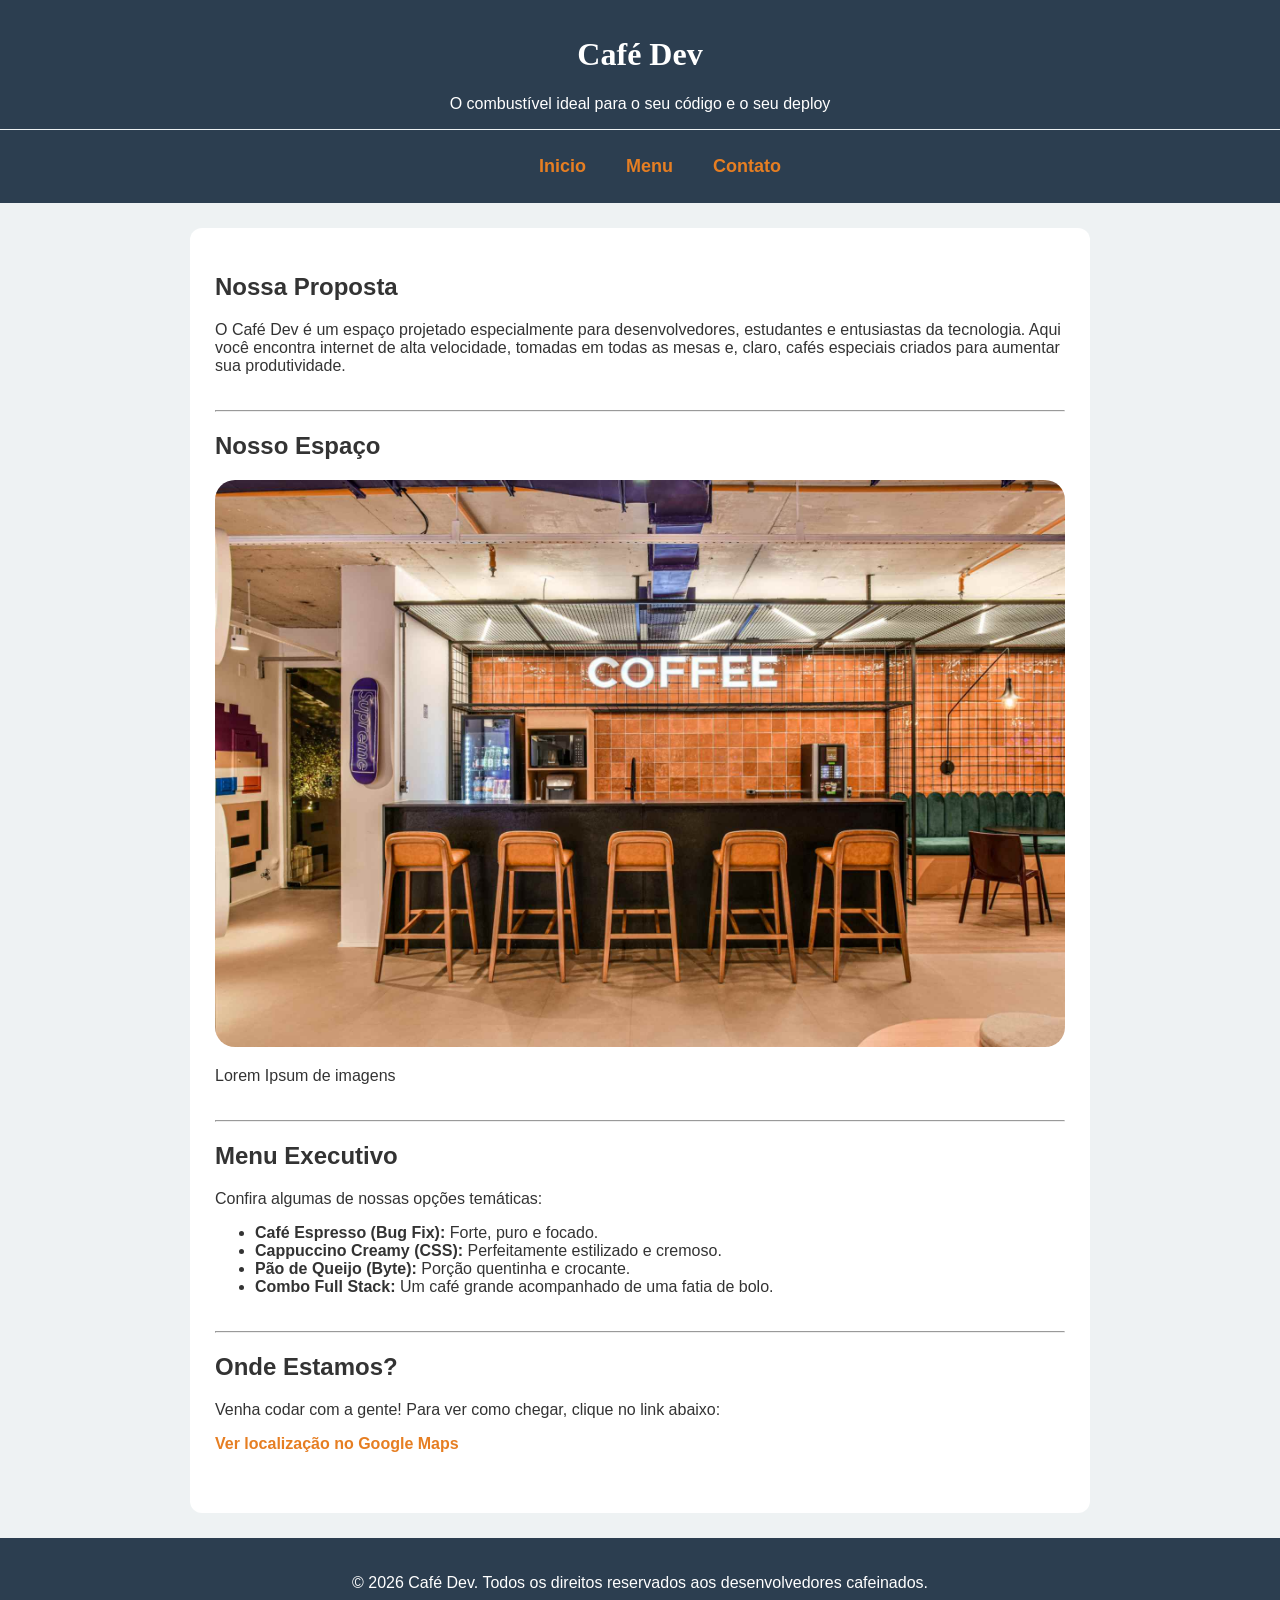
<file: index.html>
<!DOCTYPE html>
<html lang="pt-BR">
	<head>
		<meta charset="UTF-8" />
		<title>Café Dev - O combustível do programador</title>
         


		<style>
			/* 5. Propriedades CSS e Modelo de Caixa (Box Model) */
			body {
				/* Nova combinação de fontes modernas */
				font-family: 'Segoe UI', Tahoma, Geneva, Verdana, sans-serif;
				background-color: #eef2f3; /* Fundo cinza bem claro/azuloso */
				margin: 0;
				color: #333333;
			}

			/* Cabeçalho com nova cor (Azul Petróleo Escuro) */
			header {
				background-color: #2c3e50;
				color: white;
				text-align: center;
				padding-top: 15px; /* Mais espaçamento interno */
        padding-bottom: 10px;
			}
      header h1 {
        font-family: 'Times New Roman', Times, serif
      }
      nav {
        border-top: 1px solid #eef2f3;
      }
      nav ul {
        list-style: none;
        display: flex;
        justify-content: center;
        padding-top: 10px;
      }

      nav a{
        color: #e67e22;
        padding: 20px;
        font-weight: bolder;
        font-size: large;
      }

			/* Bloco principal centralizado com novas proporções */
			main {
				width: 850px; /* Largura um pouco menor que o anterior */
				margin: 25px auto; /* Margem de 25px acima/abaixo e centralizado nas laterais */
				background-color: white;
				padding: 25px;
				border-radius: 12px; /* Cantos ainda mais arredondados e modernos */
			}

			/* Espaçamento entre as seções */
			section {
				margin-bottom: 35px;
			}

			/* Estilização da imagem */
			img {
				width: 100%;
				border-radius: 20px; /* Acompanha o arredondamento do main */
			}

			/* Rodapé combinando com o cabeçalho */
			footer {
				background-color: #2c3e50;
				color: white;
				text-align: center;
				padding: 20px;
			}

			/* Estilização dos Links - Nova cor (Laranja/Abóbora) */
			a {
				color: #e67e22;
				font-weight: bold;
				text-decoration: none; /* Remove o sublinhado padrão */
			}

			/* 4. Pseudo-classe Hover (Efeito ao passar o mouse) */
			a:hover {
				text-decoration: underline; /* O sublinhado aparece apenas no foco */
				color: #d35400; /* Muda para um tom de laranja mais escuro */
			}
		</style>
	</head>

	<body>
		<header>
			<h1>Café Dev</h1>
			<p>O combustível ideal para o seu código e o seu deploy</p>
      <nav>
        <ul>
          <li> <a href="index2.html"> Inicio  </a> </li>
          <li> <a href="Menu.html"> Menu    </a> </li>
          <li> <a href="contato.html"> Contato </a> </li>
        </ul>
      </nav>
		</header>

		<main>
			<section>
				<h2>Nossa Proposta</h2>
				<p>
					O Café Dev é um espaço projetado especialmente para desenvolvedores, 
					estudantes e entusiastas da tecnologia. Aqui você encontra internet de alta 
					velocidade, tomadas em todas as mesas e, claro, cafés especiais criados 
					para aumentar sua produtividade.
				</p>
			</section>

			<hr />

			<section id=inicio>
				<h2>Nosso Espaço</h2>
				<img src="cafeteriapequenaabre-2.jpeg" width="400px" />
				<p>Lorem Ipsum de imagens</p>
			</section>

			<hr />

			<section id="Menu">
				<h2>Menu Executivo</h2>
				<p>Confira algumas de nossas opções temáticas:</p>
				
				<ul>
					<li><strong>Café Espresso (Bug Fix):</strong> Forte, puro e focado.</li>
					<li><strong>Cappuccino Creamy (CSS):</strong> Perfeitamente estilizado e cremoso.</li>
					<li><strong>Pão de Queijo (Byte):</strong> Porção quentinha e crocante.</li>
					<li><strong>Combo Full Stack:</strong> Um café grande acompanhado de uma fatia de bolo.</li>
				</ul>
			</section>

			<hr />

			<section id="Contato">
				<h2>Onde Estamos?</h2>
				<p>Venha codar com a gente! Para ver como chegar, clique no link abaixo:</p>
				<p>
					<a href="https://www.google.com/maps/place/Moura/@-10.9250959,-37.105284,17z/data=!4m10!1m2!2m1!1smoura+torta!3m6!1s0x71ab2423cbe905f:0x63e18ee668f7a078!8m2!3d-10.9262983!4d-37.1028175!15sCgttb3VyYSB0b3J0YVoNIgttb3VyYSB0b3J0YZIBCXNuYWNrX2JhcuABAA!16s%2Fg%2F11bycjr1_3!5m1!1e4?entry=ttu&g_ep=EgoyMDI2MDYyOC4wIKXMDSoASAFQAw%3D%3D" target="_blank"> 
						Ver localização no Google Maps 
					</a>
				</p>
			</section>
		</main>

		<footer>
			<p>&copy; 2026 Café Dev. Todos os direitos reservados aos desenvolvedores cafeinados.</p>
		</footer>
	</body>
</html>
</file>
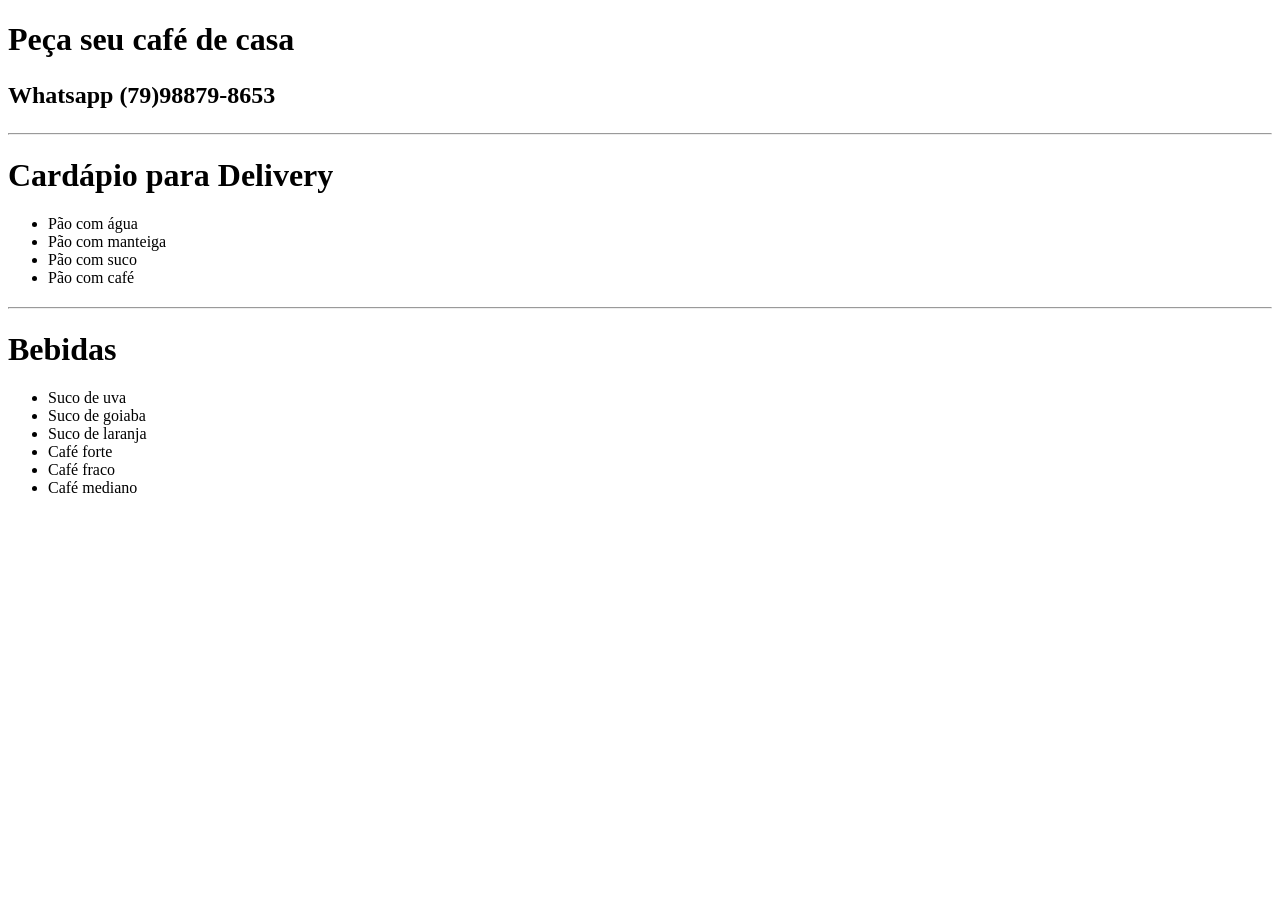
<file: contato.html>
<!DOCTYPE html>
 <html>
        <head>
        <meta charset="UTF-8">
        <title>Peça seu café de casa</title>
        <h1>Peça seu café de casa</h1>


        <h2><p>Whatsapp (79)98879-8653</p></h2>
        <h1></h1>
        <hr>

        <title>Cardápio para Delivery</title>
        <h1>Cardápio para Delivery</h1>
         <ul>
            <li>Pão com água</li>
            <li>Pão com manteiga</li>
            <li>Pão com suco</li>
            <li>Pão com café</li>
         </ul>
         <h2></h2>
         <hr>
         <title>Bebidas</title>
         <h1>Bebidas</h1>
         <ul>
            <li>Suco de uva</li>
            <li>Suco de goiaba</li>
            <li>Suco de laranja</li>
            <li>Café forte</li>
            <li>Café fraco</li>
            <li>Café mediano</li>


         </ul>



        
            </head>
            <body>
                
            </body>
                </html>
</file>
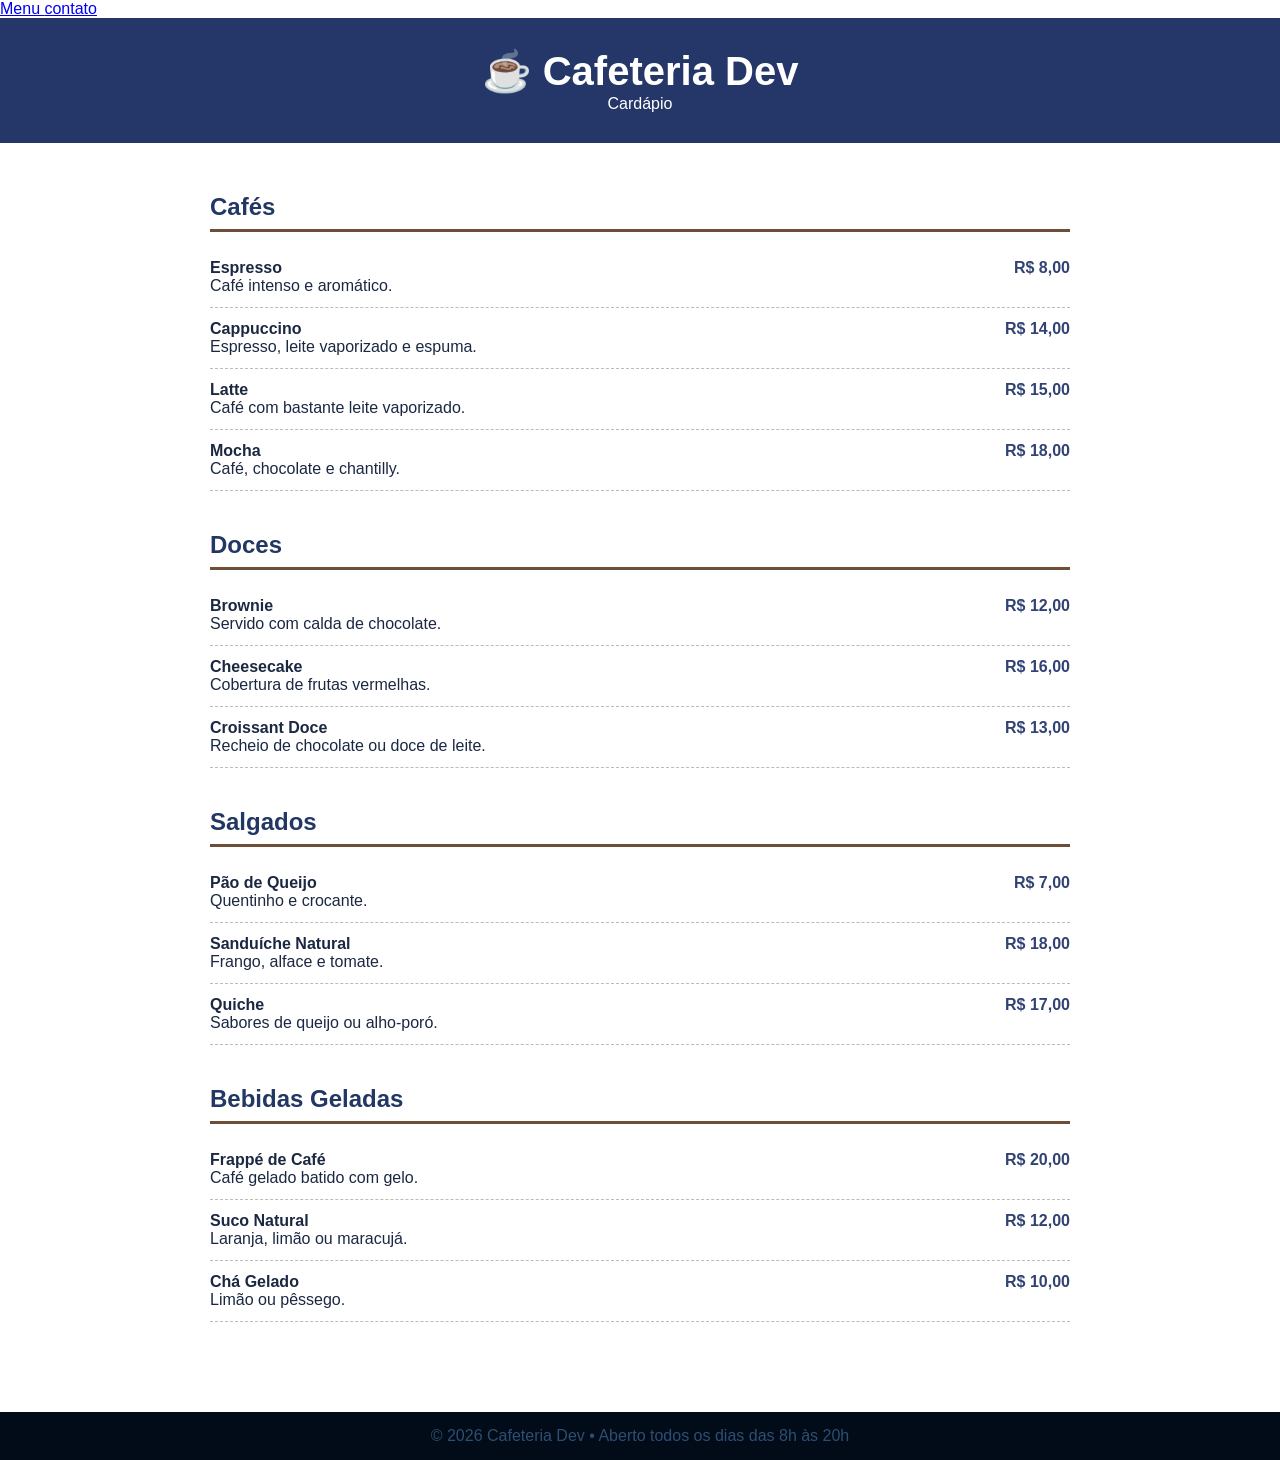
<file: Menu.html>
<!DOCTYPE html>
<html lang="pt-BR">
<head>
    <meta charset="UTF-8">
    <meta name="viewport" content="width=device-width, initial-scale=1.0">
<nav>
       
    
        <a href="Menu.html"> Menu </a>
        <a href="contato.html"> contato </a>


</nav>
    <title>Cafeteria Dev - Cardápio</title>
    <style>
        * {
            margin: 0;
            padding: 0;
            box-sizing: border-box;
            font-family: Arial, Helvetica, sans-serif;
        }

        body {
            background: #ffffff;
            color: #1b2842;
        }

        header {
            background: #253768;
            color: white;
            text-align: center;
            padding: 30px;
        }

        header h1 {
            font-size: 2.5rem;
        }

        .container {
            max-width: 900px;
            margin: 30px auto;
            padding: 20px;
        }

        .categoria {
            margin-bottom: 40px;
        }

        .categoria h2 {
            border-bottom: 3px solid #6f4e37;
            margin-bottom: 15px;
            padding-bottom: 8px;
            color: #223764;
        }

        .item {
            display: flex;
            justify-content: space-between;
            padding: 12px 0;
            border-bottom: 1px dashed #bbb;
        }

        .item span {
            font-weight: bold;
            color: #314374;
        }

        footer {
            text-align: center;
            background: #020c18;
            color: rgb(45, 78, 116);
            padding: 15px;
            margin-top: 30px;
        }

        @media (max-width: 600px) {
            .item {
                flex-direction: column;
                gap: 5px;
            }
        }
    </style>
</head>
<body>

<header>
    <h1>☕ Cafeteria Dev</h1>
    <p>Cardápio</p>
</header>

<div class="container">

    <section class="categoria">
        <h2>Cafés</h2>

        <div class="item">
            <div>
                <strong>Espresso</strong><br>
                Café intenso e aromático.
            </div>
            <span>R$ 8,00</span>
        </div>

        <div class="item">
            <div>
                <strong>Cappuccino</strong><br>
                Espresso, leite vaporizado e espuma.
            </div>
            <span>R$ 14,00</span>
        </div>

        <div class="item">
            <div>
                <strong>Latte</strong><br>
                Café com bastante leite vaporizado.
            </div>
            <span>R$ 15,00</span>
        </div>

        <div class="item">
            <div>
                <strong>Mocha</strong><br>
                Café, chocolate e chantilly.
            </div>
            <span>R$ 18,00</span>
        </div>
    </section>

    <section class="categoria">
        <h2>Doces</h2>

        <div class="item">
            <div>
                <strong>Brownie</strong><br>
                Servido com calda de chocolate.
            </div>
            <span>R$ 12,00</span>
        </div>

        <div class="item">
            <div>
                <strong>Cheesecake</strong><br>
                Cobertura de frutas vermelhas.
            </div>
            <span>R$ 16,00</span>
        </div>

        <div class="item">
            <div>
                <strong>Croissant Doce</strong><br>
                Recheio de chocolate ou doce de leite.
            </div>
            <span>R$ 13,00</span>
        </div>
    </section>

    <section class="categoria">
        <h2>Salgados</h2>

        <div class="item">
            <div>
                <strong>Pão de Queijo</strong><br>
                Quentinho e crocante.
            </div>
            <span>R$ 7,00</span>
        </div>

        <div class="item">
            <div>
                <strong>Sanduíche Natural</strong><br>
                Frango, alface e tomate.
            </div>
            <span>R$ 18,00</span>
        </div>

        <div class="item">
            <div>
                <strong>Quiche</strong><br>
                Sabores de queijo ou alho-poró.
            </div>
            <span>R$ 17,00</span>
        </div>
    </section>

    <section class="categoria">
        <h2>Bebidas Geladas</h2>

        <div class="item">
            <div>
                <strong>Frappé de Café</strong><br>
                Café gelado batido com gelo.
            </div>
            <span>R$ 20,00</span>
        </div>

        <div class="item">
            <div>
                <strong>Suco Natural</strong><br>
                Laranja, limão ou maracujá.
            </div>
            <span>R$ 12,00</span>
        </div>

        <div class="item">
            <div>
                <strong>Chá Gelado</strong><br>
                Limão ou pêssego.
            </div>
            <span>R$ 10,00</span>
        </div>
    </section>

</div>

<footer>
    © 2026 Cafeteria Dev • Aberto todos os dias das 8h às 20h
</footer>

</body>
</html>
</file>
